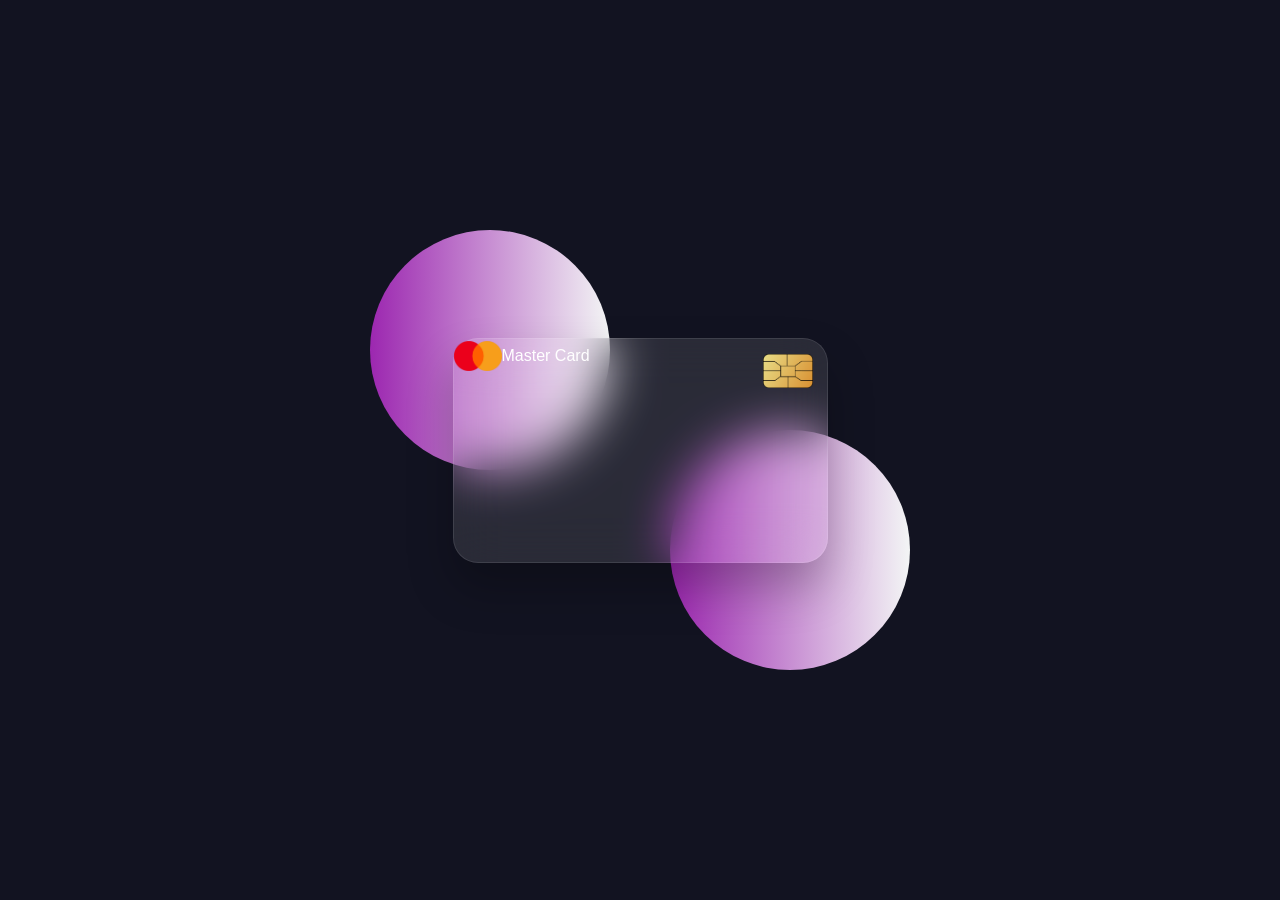
<file: index.html>
<!DOCTYPE html>
<html lang="en">

<head>
    <meta charset="UTF-8">
    <meta name="viewport" content="width=device-width, initial-scale=1.0">
    <title>Flipping Card Design</title>
    <link rel="stylesheet" href="style.css">
</head>

<body>
    <section>
        <div class="container">
            <div class="card front-face">
                <header>
                    <span class="logo">
                        <img src="logo.png" alt="">
                        <h5>Master Card</h5>
                    </span>
                    <img src="chip.png" alt="" class="chip">
                </header>
            </div>
        </div>
    </section>
</body>

</html>
</file>
<file: style.css>
* {
    margin: 0;
    padding: 0;
    box-sizing: border-box;
    font-family: "poppins", sans-serif;
}

section {
    position: relative;
    min-height: 100vh;
    width: 100%;
    background: #121321;
    display: flex;
    align-items: center;
    justify-content: center;
    color: #fff;

}

section::before {
    content: " ";
    position: absolute;
    height: 240px;
    width: 240px;
    border-radius: 50%;
    transform: translate(-150px, -100px);
    background: linear-gradient(90deg, #9c27b0, #f3f5f5);
}

section::after {
    content: " ";
    position: absolute;
    height: 240px;
    width: 240px;
    border-radius: 50%;
    transform: translate(150px, 100px);
    background: linear-gradient(90deg, #9c27b0, #f3f5f5);
}

.container {
    height: 225px;
    width: 375px;
    position: relative;
    z-index: 100;
}

.container .card {
    height: 100%;
    border-radius: 25px;
    backdrop-filter: blur(25px);
    box-shadow: 0 25px 45px rgba(0, 0, 0, 0.25);
    width: 100%;
    background: rgba(255, 255, 255, 0.1);
    border: 1px solid rgba(255, 255, 255, 0.1);
}

.front-face header,
.front-face .logo{
    display: flex;
    align-items: center;
}

.front-face .logo img {
    width: 48px;

}

h5 {
    font-size: 16px;
    font-weight: 400;
}

.front-face .chip {
    width: 50px;
    position: relative;
    top: 15px;
    left: 173px;
}
</file>
